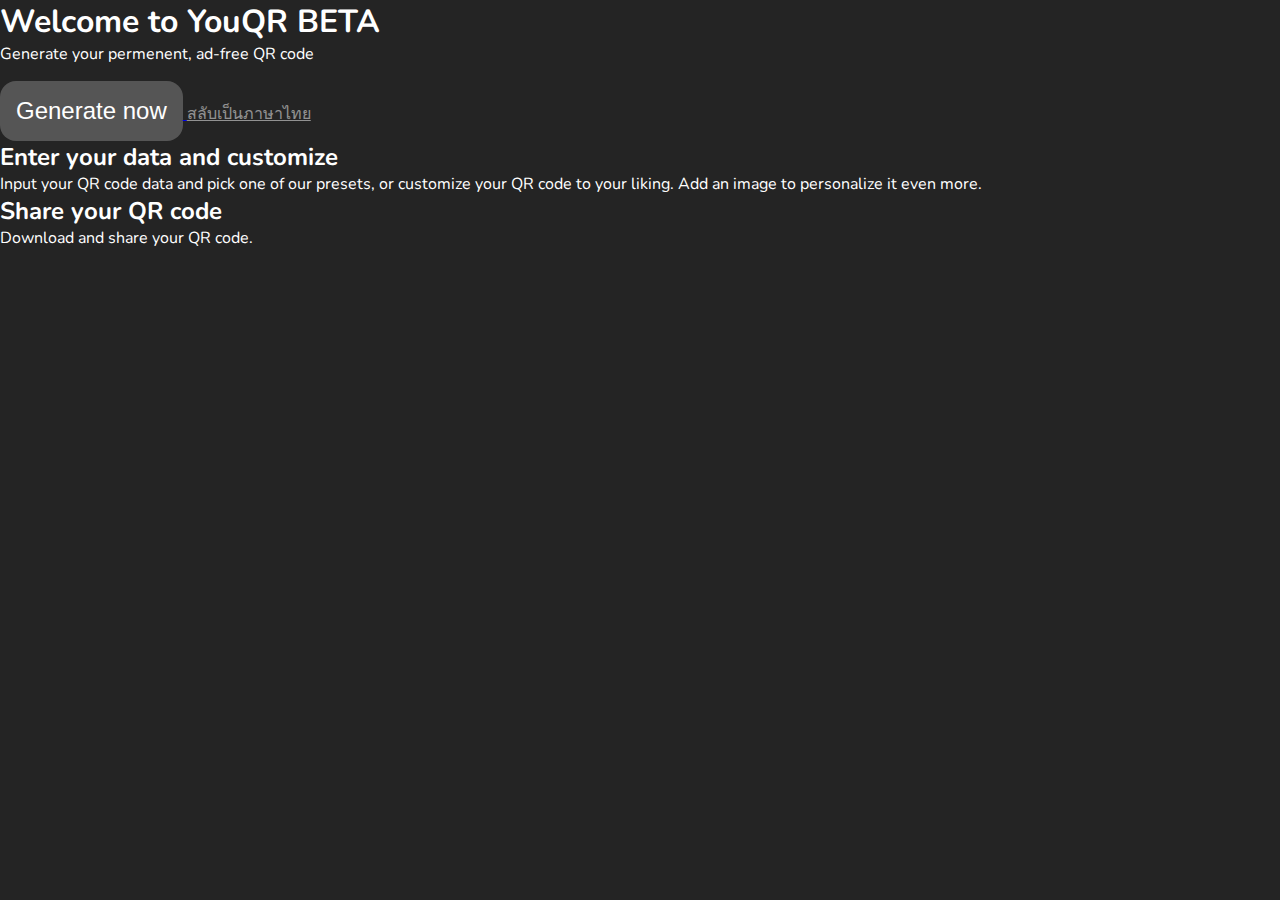
<file: index.html>
<!DOCTYPE html>
<html lang="en">
<head>
    <meta charset="UTF-8">
    <meta name="description" content="Use YouQR to generate your branded QR code for free. Pick one of our presets or customize your QR code to your liking. Add images and customize your QR codes for free!" />
    <meta name="keywords" content="qr, qr code, qrcode, style, styling, brand, branding, color, image, create, creating, generate, generator, generating, YouQR, you, free, customizable" />
    <meta name="viewport" content="width=device-width, initial-scale=1.0">
    <link rel="stylesheet" href="./funkiness.css">
    <title>YouQR | Free Highly Customizable QR Code Generator</title>
</head>
<body>
    <div class="top">
        <h1>Welcome to YouQR BETA</h1>
        <p>Generate your permenent, ad-free QR code</p>
        <a href="./generate">
            <button>
                Generate now
            </button>
        </a>
        <a href="./th/" style="color: #FFFFFF; opacity: 0.5; margin-top: 16px;">สลับเป็นภาษาไทย</a>
    </div>
    <div class="pitch">
        <div class="section">
            <div class="pitch-icon" style="background-image: url(./img/ss1.png);">
                
            </div>
            <div class="pitch-description">
                <h2>Enter your data and customize</h2>
                <p>Input your QR code data and pick one of our presets, or customize your QR code to your liking. Add an image to personalize it even more.</p>
            </div>
        </div>
        <div class="section">
            <div class="pitch-description">
                <h2>Share your QR code</h2>
                <p>Download and share your QR code.</p>
            </div>
            <div class="pitch-icon" style="background-image: url(./img/share.png);">
                
            </div>
        </div>
    </div>
    
</body>
</html>
</file>
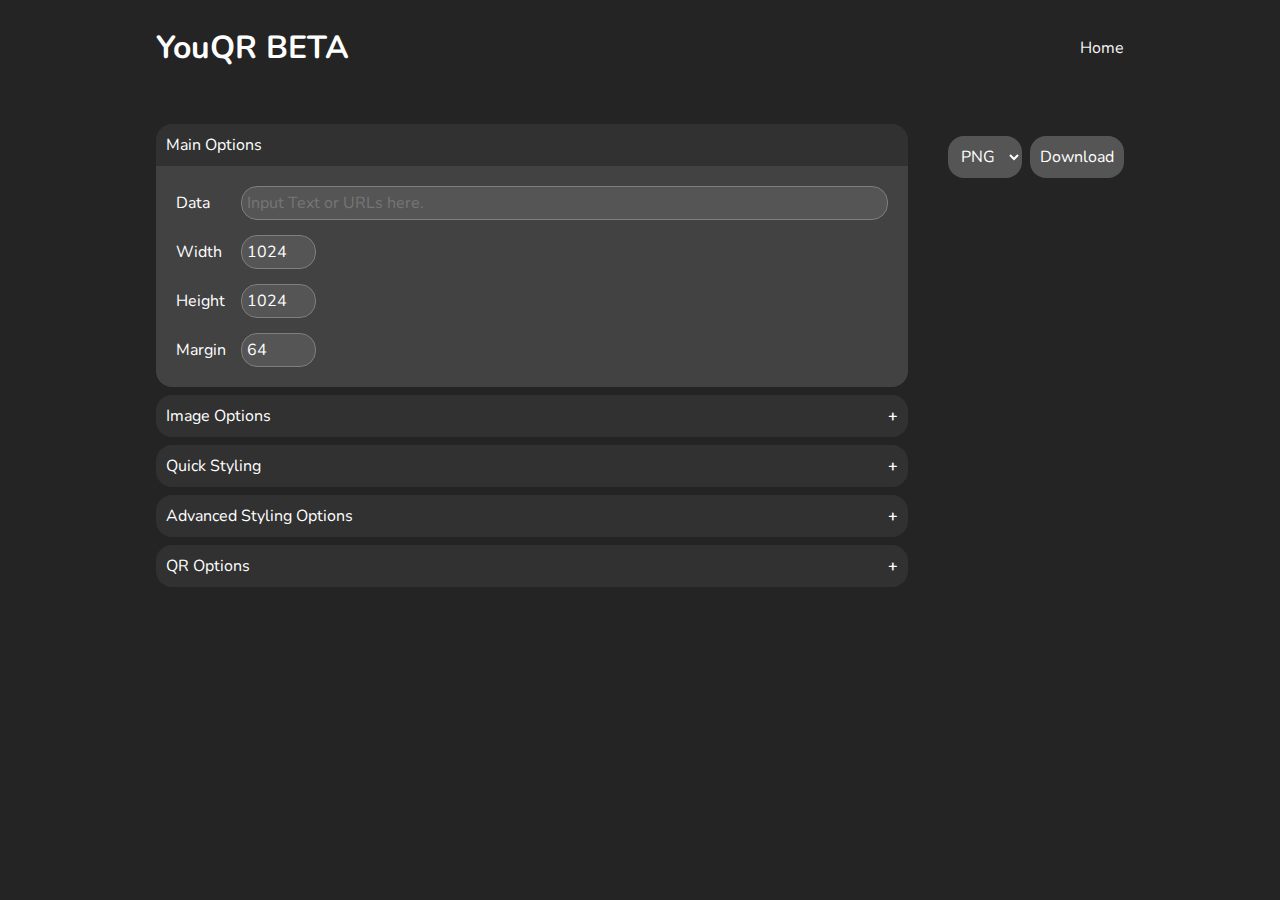
<file: generate/index.html>
<!DOCTYPE html>
<html lang="en">

<head>
    <meta charset="UTF-8">
    <meta name="viewport" content="width=device-width, initial-scale=1">
    <meta name="description" content="Generate branded QR code online, you can add image and color to your QR code. Use the QR code styling library in your site to generate QR codes dynamically." />
    <meta name="keywords" content="qr, qr code, qrcode, style, styling, brand, branding, color, image, create, creating, generate, generator, generating" />
    <link rel="preconnect" href="https://www.google-analytics.com/">
    <link rel="shortcut icon" type="image/x-icon" href="b9eac011a0558695563d6081a8395ccb.png" />
    <link rel="stylesheet" href="https://cdnjs.cloudflare.com/ajax/libs/font-awesome/6.6.0/css/all.min.css" integrity="sha512-Kc323vGBEqzTmouAECnVceyQqyqdsSiqLQISBL29aUW4U/M7pSPA/gEUZQqv1cwx4OnYxTxve5UMg5GT6L4JJg==" crossorigin="anonymous" referrerpolicy="no-referrer" />
    <title>YouQR</title>
    <script async src="https://www.googletagmanager.com/gtag/js?id=UA-149838823-1"></script>
    <script>
        window.dataLayer = window.dataLayer || [];
        function gtag(){dataLayer.push(arguments);}
        gtag('js', new Date());

        gtag('config', 'UA-149838823-1');
    </script>
<link href="funky.css" rel="stylesheet"></head>
<body>
    <header class="container qr-header">
        <div class="row row--qr-header">
            <div class="col qr-logo">
                <h1>YouQR BETA</h1>
            </div>
            <a rel="noopener" class="col white" href="../">Home</a>
        </div>
    </header>
    <main>
        <section class="container qr-description" id="qr-description">
            <div class="col">
                <h1 class="qr-description__lib-name">Welcome to YouQR</h1>
                <p>Generate your QR code below.</p>
            </div>
        </section>
        <section class="container">
            <div class="row row--body">
                <form class="col qr-form" id="form">
                    <button type="button" class="accordion accordion--open"><i class="fa-solid fa-message"></i> Main Options</button>
                    <div class="panel panel--open">
                        <label for="form-data">Data</label>
                        <input node="data" node-change-event="oninput" id="form-data" type="text" value="" placeholder="Input Text or URLs here."/>
                        <label for="form-width">Width</label>
                        <div>
                            <input node="width" id="form-width" type="number" min="100" max="10000" value="1024"/>
                        </div>
                        <label for="form-height">Height</label>
                        <div>
                            <input node="height" id="form-height" type="number" min="100" max="10000" value="1024"/>
                        </div>
                        <label for="form-height">Margin</label>
                        <div>
                            <input node="margin" id="form-margin" type="number" min="0" max="10000" value="64"/>
                        </div>
                    </div>

                    <button type="button" class="accordion"><i class="fa-solid fa-image"></i> Image Options</button>
                    <div class="panel">
                        <label for="form-image-file">Image File</label>
                        <div class="buttons-container">
                            <label for="form-image-file" class="image-upload-btn">
                                Upload Image
                            </label>
                            <input node="image" node-data-field="files" id="form-image-file" type="file" />
                            <button type="button" id="button-cancel">Remove file</button>
                        </div>
                        <label for="form-hide-background-dots">Hide Background Dots</label>
                        <div>
                            <input node="imageOptions.hideBackgroundDots" node-data-field="checked" id="form-hide-background-dots" type="checkbox" checked/>
                        </div>
                        <label for="form-image-size">Image Size</label>
                        <div>
                            <input node="imageOptions.imageSize" id="form-image-size" type="number" min="0" max="1" step="0.1" value="0.4"/>
                        </div>
                        <label for="form-image-margin">Margin</label>
                        <div>
                            <input node="imageOptions.margin" id="form-image-margin" type="number" min="0" max="10000" value="0"/>
                        </div>
                    </div>

                    <button type="button" class="accordion"><i class="fa-solid fa-paintbrush"></i> Quick Styling</button>
                    <div class="panel">
                        <label for="style-select">QR Code Style</label>
                        <div  class="preset-select">
                            <select class="style-select" id="style-select">
                                <option value="default">
                                    Default
                                </option>
                                <option value="rounded">
                                    Rounded
                                </option>
                                <option value="extraRounded">
                                    Extra Rounded
                                </option>
                                <option value="circles">
                                    Circles
                                </option>
                                <option value="classy">
                                    Classy
                                </option>
                                <option value="classyRounded">
                                    Classy Rounded
                                </option>
                            </select>
                        </div>
                        <label for="qr-color">QR Code Color</label>
                        <div>
                            <input id="qr-color" type="color" value="#000000"/>
                        </div>
                        <label for="quick-background-color">Background Color</label>
                        <div>
                            <input id="quick-background-color" type="color" value="#ffffff"/>
                        </div>
                        <label for="presets-select">Presets</label>
                        <div  class="preset-select">
                            <select class="presets-select" id="presets-select">
                                <optgroup label="Presets">
                                    <option value="default">
                                        Default
                                    </option>
                                    <option value="default-invert">
                                        Inverted
                                    </option>
                                    <option value="firery">
                                        Firery
                                    </option>
                                    <option value="purple">
                                        Purple
                                    </option>
                                    <option value="sunset">
                                        Sunset
                                    </option>
                                    <option value="lemon">
                                        Lemon
                                    </option>
                                    <option value="peach">
                                        Peach
                                    </option>
                                </optgroup>
                                <optgroup label="Comminity Presets">
                                    <option>
                                        Coming Soon!
                                    </option>
                                </optgroup>
                            </select>
                        </div>
                    </div>

                    <button type="button" class="accordion"><i class="fa-solid fa-gears"></i> Advanced Styling Options</button>
                    <div class="panel">
                        <label for="form-dots-type">Dots Style</label>
                        <div>
                            <select node="dotsOptions.type" id="form-dots-type">
                                <option value="square" selected>Square</option>
                                <option value="dots">Dots</option>
                                <option value="rounded">Rounded</option>
                                <option value="extra-rounded">Extra rounded</option>
                                <option value="classy">Classy</option>
                                <option value="classy-rounded">Classy rounded</option>
                            </select>
                        </div>
                        <label>Color Type</label>
                        <div class="space-between-container">
                            <div style="flex-grow: 1">
                                <input node-data-field="checked" node="dotsOptionsHelper.colorType.single" id="form-dots-color-type-single" type="radio" name="dots-color-type" checked/>
                                <label for="form-dots-color-type-single">Single color</label>
                            </div>
                            <div style="flex-grow: 1">
                                <input node-data-field="checked" node="dotsOptionsHelper.colorType.gradient" id="form-dots-color-type-gradient" type="radio" name="dots-color-type"/>
                                <label for="form-dots-color-type-gradient">Color gradient</label>
                            </div>
                        </div>
                        <label class="dotsOptionsHelper.colorType.single" for="form-dots-color">Dots Color</label>
                        <div class="dotsOptionsHelper.colorType.single">
                            <input node="dotsOptions.color" id="form-dots-color" type="color" value="#000000"/>
                        </div>
                        <label class="dotsOptionsHelper.colorType.gradient" style="visibility: hidden; height: 0">Gradient Type</label>
                        <div class="dotsOptionsHelper.colorType.gradient space-between-container" style="visibility: hidden; height: 0">
                            <div style="flex-grow: 1">
                                <input node-data-field="checked" node="dotsOptionsHelper.gradient.linear" id="form-dots-gradient-type-linear" type="radio" name="dots-gradient-type" checked/>
                                <label for="form-dots-gradient-type-linear">Linear</label>
                            </div>
                            <div style="flex-grow: 1">
                                <input node-data-field="checked" node="dotsOptionsHelper.gradient.radial" id="form-dots-gradient-type-radial" type="radio" name="dots-gradient-type"/>
                                <label for="form-dots-gradient-type-radial">Radial</label>
                            </div>
                        </div>
                        <label class="dotsOptionsHelper.colorType.gradient" style="visibility: hidden; height: 0">Dots Gradient</label>
                        <div class="dotsOptionsHelper.colorType.gradient" style="visibility: hidden; height: 0">
                            <input node="dotsOptionsHelper.gradient.color1" type="color" value="#6a1a4c"/>
                            <input node="dotsOptionsHelper.gradient.color2" type="color" value="#6a1a4c"/>
                        </div>
                        <label class="dotsOptionsHelper.colorType.gradient" for="form-dots-gradient-rotation" style="visibility: hidden; height: 0">Rotation</label>
                        <div class="dotsOptionsHelper.colorType.gradient" style="visibility: hidden; height: 0">
                            <input node="dotsOptionsHelper.gradient.rotation" id="form-dots-gradient-rotation" type="number" min="0" max="360" value="0"/>
                        </div>
                        <label for="form-corners-square-type">Corners Square Style</label>
                        <div>
                            <select node="cornersSquareOptions.type" id="form-corners-square-type">
                                <option value="">None</option>
                                <option value="square" selected>Square</option>
                                <option value="dot">Dot</option>
                                <option value="extra-rounded">Extra rounded</option>
                            </select>
                        </div>
                        <label>Color Type</label>
                        <div class="space-between-container">
                            <div style="flex-grow: 1">
                                <input node-data-field="checked" node="cornersSquareOptionsHelper.colorType.single" id="form-corners-square-color-type-single" type="radio" name="corners-square-color-type" checked/>
                                <label for="form-corners-square-color-type-single">Single color</label>
                            </div>
                            <div style="flex-grow: 1">
                                <input node-data-field="checked" node="cornersSquareOptionsHelper.colorType.gradient" id="form-corners-square-color-type-gradient" type="radio" name="corners-square-color-type"/>
                                <label for="form-corners-square-color-type-gradient">Color gradient</label>
                            </div>
                        </div>
                        <label class="cornersSquareOptionsHelper.colorType.single" for="form-corners-square-color">Corners Square Color</label>
                        <div class="cornersSquareOptionsHelper.colorType.single buttons-container">
                            <input node="cornersSquareOptions.color" id="form-corners-square-color" type="color" value="#000000"/>
                            <button type="button" id="button-clear-corners-square-color">Clear</button>
                        </div>
                        <label class="cornersSquareOptionsHelper.colorType.gradient" style="visibility: hidden; height: 0">Gradient Type</label>
                        <div class="cornersSquareOptionsHelper.colorType.gradient space-between-container" style="visibility: hidden; height: 0">
                            <div style="flex-grow: 1">
                                <input node-data-field="checked" node="cornersSquareOptionsHelper.gradient.linear" id="form-corners-square-gradient-type-linear" type="radio" name="corners-square-gradient-type" checked/>
                                <label for="form-corners-square-gradient-type-linear">Linear</label>
                            </div>
                            <div style="flex-grow: 1">
                                <input node-data-field="checked" node="cornersSquareOptionsHelper.gradient.radial" id="form-corners-square-gradient-type-radial" type="radio" name="corners-square-gradient-type"/>
                                <label for="form-corners-square-gradient-type-radial">Radial</label>
                            </div>
                        </div>
                        <label class="cornersSquareOptionsHelper.colorType.gradient" style="visibility: hidden; height: 0">Dots Gradient</label>
                        <div class="cornersSquareOptionsHelper.colorType.gradient" style="visibility: hidden; height: 0">
                            <input node="cornersSquareOptionsHelper.gradient.color1" type="color" value="#000000"/>
                            <input node="cornersSquareOptionsHelper.gradient.color2" type="color" value="#000000"/>
                        </div>
                        <label class="cornersSquareOptionsHelper.colorType.gradient" for="form-corners-square-gradient-rotation" style="visibility: hidden; height: 0">Rotation</label>
                        <div class="cornersSquareOptionsHelper.colorType.gradient" style="visibility: hidden; height: 0">
                            <input node="cornersSquareOptionsHelper.gradient.rotation" id="form-corners-square-gradient-rotation" type="number" min="0" max="360" value="0"/>
                        </div>
                        <label for="form-corners-dot-type">Corners Dot Style</label>
                        <div>
                            <select node="cornersDotOptions.type" id="form-corners-dot-type">
                                <option value="">None</option>
                                <option value="square" selected>Square</option>
                                <option value="dot">Dot</option>
                            </select>
                        </div>
                        <label>Color Type</label>
                        <div class="space-between-container">
                            <div style="flex-grow: 1">
                                <input node-data-field="checked" node="cornersDotOptionsHelper.colorType.single" id="form-corners-dot-color-type-single" type="radio" name="corners-dot-color-type" checked/>
                                <label for="form-corners-dot-color-type-single">Single color</label>
                            </div>
                            <div style="flex-grow: 1">
                                <input node-data-field="checked" node="cornersDotOptionsHelper.colorType.gradient" id="form-corners-dot-color-type-gradient" type="radio" name="corners-dot-color-type"/>
                                <label for="form-corners-dot-color-type-gradient">Color gradient</label>
                            </div>
                        </div>
                        <label class="cornersDotOptionsHelper.colorType.single" for="form-corners-dot-color">Corners Dot Color</label>
                        <div class="cornersDotOptionsHelper.colorType.single buttons-container">
                            <input node="cornersDotOptions.color" id="form-corners-dot-color" type="color" value="#000000"/>
                            <button type="button" id="button-clear-corners-dot-color">Clear</button>
                        </div>
                        <label class="cornersDotOptionsHelper.colorType.gradient" style="visibility: hidden; height: 0">Gradient Type</label>
                        <div class="cornersDotOptionsHelper.colorType.gradient space-between-container" style="visibility: hidden; height: 0">
                            <div style="flex-grow: 1">
                                <input node-data-field="checked" node="cornersDotOptionsHelper.gradient.linear" id="form-corners-dot-gradient-type-linear" type="radio" name="corners-dot-gradient-type" checked/>
                                <label for="form-corners-dot-gradient-type-linear">Linear</label>
                            </div>
                            <div style="flex-grow: 1">
                                <input node-data-field="checked" node="cornersDotOptionsHelper.gradient.radial" id="form-corners-dot-gradient-type-radial" type="radio" name="corners-dot-gradient-type"/>
                                <label for="form-corners-dot-gradient-type-radial">Radial</label>
                            </div>
                        </div>
                        <label class="cornersDotOptionsHelper.colorType.gradient" style="visibility: hidden; height: 0">Dots Gradient</label>
                        <div class="cornersDotOptionsHelper.colorType.gradient" style="visibility: hidden; height: 0">
                            <input node="cornersDotOptionsHelper.gradient.color1" type="color" value="#000000"/>
                            <input node="cornersDotOptionsHelper.gradient.color2" type="color" value="#000000"/>
                        </div>
                        <label class="cornersDotOptionsHelper.colorType.gradient" for="form-corners-dot-gradient-rotation" style="visibility: hidden; height: 0">Rotation</label>
                        <div class="cornersDotOptionsHelper.colorType.gradient" style="visibility: hidden; height: 0">
                            <input node="cornersDotOptionsHelper.gradient.rotation" id="form-corners-dot-gradient-rotation" type="number" min="0" max="360" value="0"/>
                        </div>
                        <label class="backgroundOptionsHelper.colorType.single" for="form-background-color">Background Color</label>
                        <div class="backgroundOptionsHelper.colorType.single">
                            <input node="backgroundOptions.color" id="form-background-color" type="color" value="#ffffff"/>
                        </div>
                        <label>Color Type</label>
                        <div class="space-between-container">
                            <div style="flex-grow: 1">
                                <input node-data-field="checked" node="backgroundOptionsHelper.colorType.single" id="form-background-color-type-single" type="radio" name="background-color-type" checked/>
                                <label for="form-background-color-type-single">Single color</label>
                            </div>
                            <div style="flex-grow: 1">
                                <input node-data-field="checked" node="backgroundOptionsHelper.colorType.gradient" id="form-background-color-type-gradient" type="radio" name="background-color-type"/>
                                <label for="form-background-color-type-gradient">Color gradient</label>
                            </div>
                        </div>
                        
                        <label class="backgroundOptionsHelper.colorType.gradient" style="visibility: hidden; height: 0">Gradient Type</label>
                        <div class="backgroundOptionsHelper.colorType.gradient space-between-container" style="visibility: hidden; height: 0">
                            <div style="flex-grow: 1">
                                <input node-data-field="checked" node="backgroundOptionsHelper.gradient.linear" id="form-background-gradient-type-linear" type="radio" name="background-gradient-type" checked/>
                                <label for="form-background-gradient-type-linear">Linear</label>
                            </div>
                            <div style="flex-grow: 1">
                                <input node-data-field="checked" node="backgroundOptionsHelper.gradient.radial" id="form-background-gradient-type-radial" type="radio" name="background-gradient-type"/>
                                <label for="form-background-gradient-type-radial">Radial</label>
                            </div>
                        </div>
                        <label class="backgroundOptionsHelper.colorType.gradient" style="visibility: hidden; height: 0">Background Gradient</label>
                        <div class="backgroundOptionsHelper.colorType.gradient" style="visibility: hidden; height: 0">
                            <input id="bg-gradient1" node="backgroundOptionsHelper.gradient.color1" type="color" value="#ffffff"/>
                            <input id="bg-gradient2" node="backgroundOptionsHelper.gradient.color2" type="color" value="#ffffff"/>
                        </div>
                        <label class="backgroundOptionsHelper.colorType.gradient" for="form-background-gradient-rotation" style="visibility: hidden; height: 0">Rotation</label>
                        <div class="backgroundOptionsHelper.colorType.gradient" style="visibility: hidden; height: 0">
                            <input node="backgroundOptionsHelper.gradient.rotation" id="form-background-gradient-rotation" type="number" min="0" max="360" value="0"/>
                        </div>
                    </div>
            
                    <button type="button" class="accordion"><i class="fa-solid fa-qrcode"></i> QR Options</button>
                    <div class="panel">
                        <label for="form-qr-type-number">Type Number (max 40)</label>
                        <div>
                            <input node="qrOptions.typeNumber" id="form-qr-type-number" type="number" min="0" max="40" value="0"/>
                        </div>
                        <label for="form-qr-mode">Mode</label>
                        <div>
                            <select node="qrOptions.mode" id="form-qr-mode">
                                <option value="Numeric">Numeric</option>
                                <option value="Alphanumeric">Alphanumeric</option>
                                <option value="Byte" selected>Byte</option>
                                <option value="Kanji">Kanji</option>
                            </select>
                        </div>
                        <label for="form-qr-error-correction-level">Error Correction Level</label>
                        <div>
                            <select node="qrOptions.errorCorrectionLevel" id="form-qr-error-correction-level">
                                <option value="L">Low</option>
                                <option value="M">Medium</option>
                                <option value="Q" selected>Quick</option>
                                <option value="H">High</option>
                            </select>
                        </div>
                    </div>
                    
                    <div class="options-export-group">
                        <a class="button" id="export-options" style="display: none;">Export Options as JSON</a>
                    </div>
                </form>
                <div class="col qr-code-container">
                    <div class="qr-code" id="qr-code-generated"></div>
                    <div class="qr-download-group">
                        <label class="hide" for="qr-extension"></label>
                        <select id="qr-extension" style="margin-right: 8px;">
                            <option value="png" selected>PNG</option>
                            <option value="jpeg">JPEG</option>
                        </select>
                        <button id="qr-download" style="color: var(--w100);"><i class="fa-solid fa-download"></i> Download</button>
                    </div>
                </div>
            </div>
            <div class="row">
                <div class="col">
                    
                </div>
            </div>
        </section>
    </main>
    <footer class="container qr-footer">
        <div class="col">
            
        </div>
    </footer>
<script type="text/javascript" src="codeALT.js"></script></body>
<script>
    document.getElementById('button-cancel').click()
</script>

<script src="presets.js"></script>

<!-- Mirrored from qr-code-styling.com/ by HTTrack Website Copier/3.x [XR&CO'2014], Fri, 23 Aug 2024 12:51:41 GMT -->
</html>
</file>
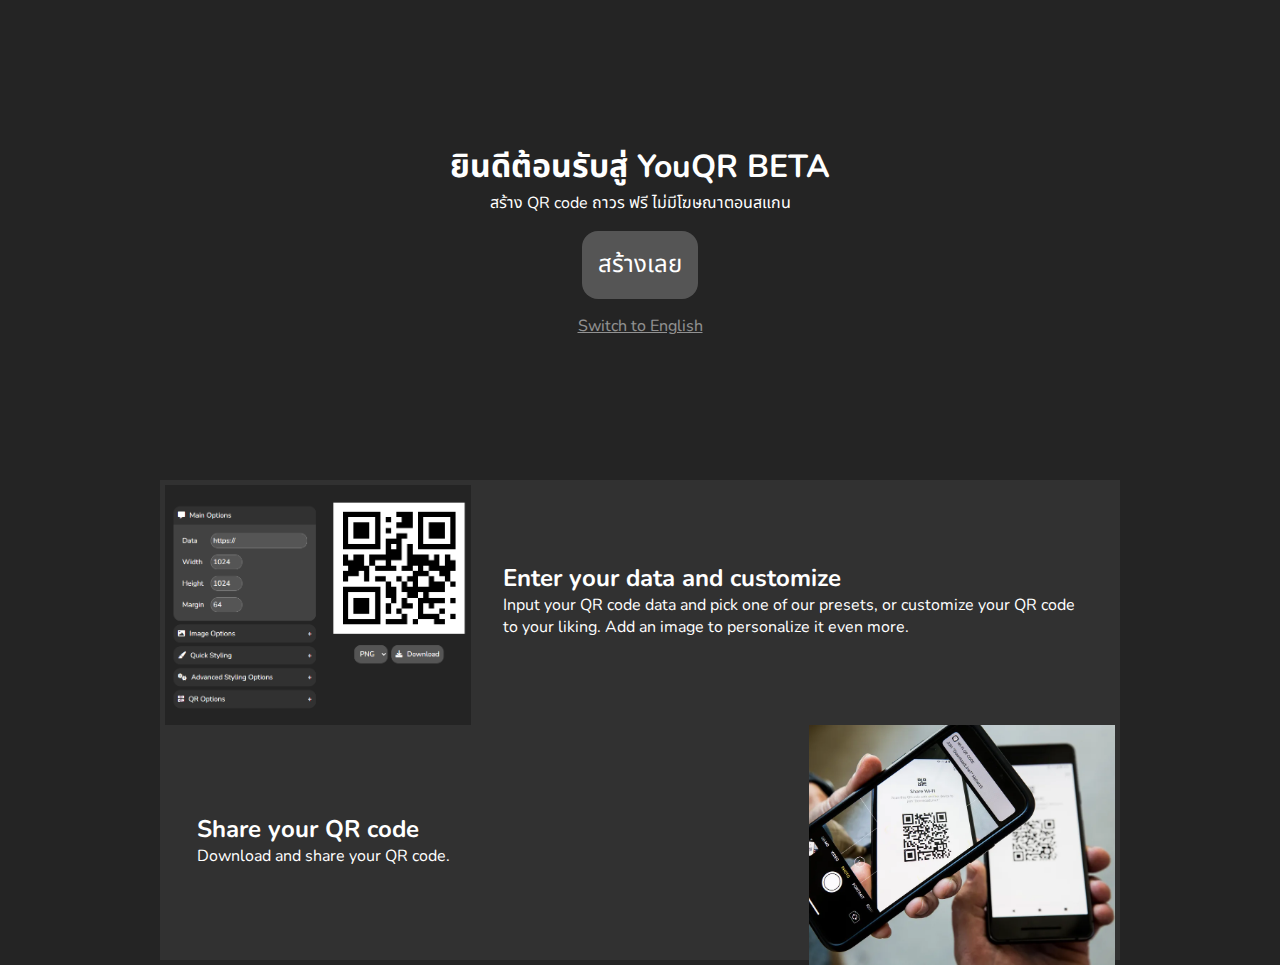
<file: th/index.html>
<!DOCTYPE html>
<html lang="en">
<head>
    <meta charset="UTF-8">
    <meta name="description" content="ใช้ YouQR สร้าง QR code ขอคุณง่ายๆ เพิ่มรูปภาพและตกแต่งส่วนต่างๆ ของ QR code หรือใช้แม่แบบเพื่อปรับแต่งอย่างรวดเร็ว ได้แบบฟรีๆ" />
    <meta name="keywords" content="สร้าง, รหัส, ฟรี, qr, qr code, qrcode, style, styling, brand, branding, color, image, create, creating, generate, generator, generating, YouQR, you, free, customizable" />
    <meta name="viewport" content="width=device-width, initial-scale=1.0">
    <link rel="stylesheet" href="./funkiness.css">
    <title>YouQR | สร้างและปรับแต่งรหัส QR ถาวร ฟรี</title>
</head>
<body>
    <div class="top">
        <h1>ยินดีต้อนรับสู่ YouQR BETA</h1>
        <p>สร้าง QR code ถาวร ฟรี ไม่มีโฆษณาตอนสแกน</p>
        <a href="./generate">
            <button>
                สร้างเลย
            </button>
        </a>
        <a href="../" style="color: #FFFFFF; opacity: 0.5; margin-top: 16px;">Switch to English</a>
    </div>
    <div class="pitch">
        <div class="section">
            <div class="pitch-icon" style="background-image: url(../img/ss1.png);">
                
            </div>
            <div class="pitch-description">
                <h2>Enter your data and customize</h2>
                <p>Input your QR code data and pick one of our presets, or customize your QR code to your liking. Add an image to personalize it even more.</p>
            </div>
        </div>
        <div class="section">
            <div class="pitch-description">
                <h2>Share your QR code</h2>
                <p>Download and share your QR code.</p>
            </div>
            <div class="pitch-icon" style="background-image: url(../img/share.png);">
                
            </div>
        </div>
    </div>
    
</body>
</html>
</file>
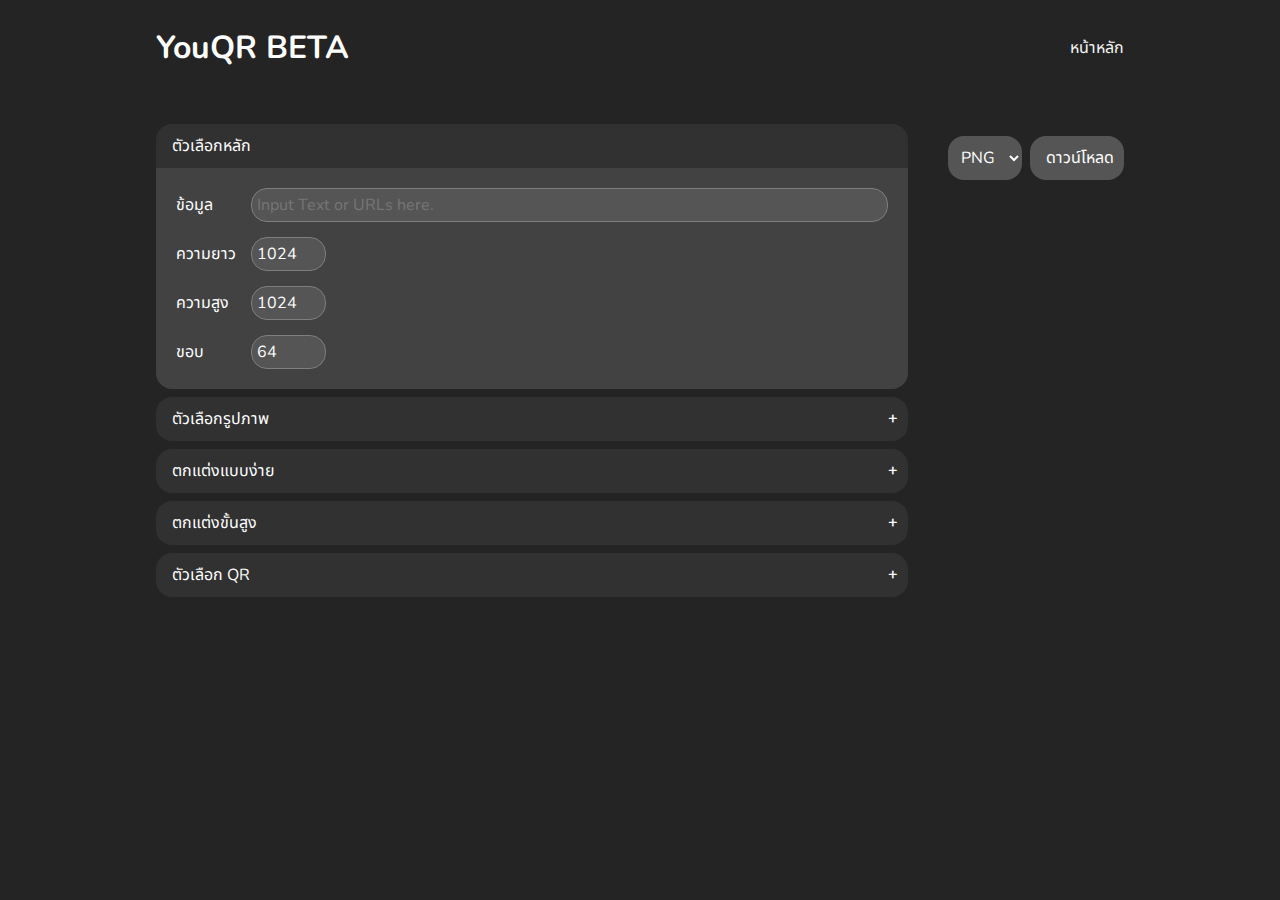
<file: th/generate/index.html>
<!DOCTYPE html>
<html lang="en">

<head>
    <meta charset="UTF-8">
    <meta name="viewport" content="width=device-width, initial-scale=1">
    <meta name="description" content="ใช้ YouQR สร้าง QR code ขอคุณง่ายๆ เพิ่มรูปภาพและตกแต่งส่วนต่างๆ ของ QR code หรือใช้แม่แบบเพื่อปรับแต่งอย่างรวดเร็ว ได้แบบฟรีๆ" />
    <meta name="keywords" content="qr, qr code, qrcode, style, styling, brand, branding, color, image, create, creating, generate, generator, generating, YouQR, you" />
    <link rel="stylesheet" href="https://cdnjs.cloudflare.com/ajax/libs/font-awesome/6.6.0/css/all.min.css" integrity="sha512-Kc323vGBEqzTmouAECnVceyQqyqdsSiqLQISBL29aUW4U/M7pSPA/gEUZQqv1cwx4OnYxTxve5UMg5GT6L4JJg==" crossorigin="anonymous" referrerpolicy="no-referrer" />
    <link rel="canonical" href="../">
    <title>YouQR | ตัวสร้างรหัส QR</title>
    <script async src="https://www.googletagmanager.com/gtag/js?id=UA-149838823-1"></script>
    <script>
        window.dataLayer = window.dataLayer || [];
        function gtag(){dataLayer.push(arguments);}
        gtag('js', new Date());

        gtag('config', 'UA-149838823-1');
    </script>
<link href="funky.css" rel="stylesheet"></head>
<body>
    <header class="container qr-header">
        <div class="row row--qr-header">
            <div class="col qr-logo">
                <h1>YouQR BETA</h1>
            </div>
            <a rel="noopener" class="col white" href="../">หน้าหลัก</a>
        </div>
    </header>
    <main>
        <section class="container qr-description" id="qr-description">
            <div class="col">
                <h1 class="qr-description__lib-name">Welcome to YouQR</h1>
                <p>Generate your QR code below.</p>
            </div>
        </section>
        <section class="container">
            <div class="row row--body">
                <form class="col qr-form" id="form">
                    <button type="button" class="accordion accordion--open"><i class="fa-solid fa-message"></i> ตัวเลือกหลัก</button>
                    <div class="panel panel--open">
                        <label for="form-data">ข้อมูล</label>
                        <input node="data" node-change-event="oninput" id="form-data" type="text" value="" placeholder="Input Text or URLs here."/>
                        <label for="form-width">ความยาว</label>
                        <div>
                            <input node="width" id="form-width" type="number" min="100" max="10000" value="1024"/>
                        </div>
                        <label for="form-height">ความสูง</label>
                        <div>
                            <input node="height" id="form-height" type="number" min="100" max="10000" value="1024"/>
                        </div>
                        <label for="form-height">ขอบ</label>
                        <div>
                            <input node="margin" id="form-margin" type="number" min="0" max="10000" value="64"/>
                        </div>
                    </div>

                    <button type="button" class="accordion"><i class="fa-solid fa-image"></i> ตัวเลือกรูปภาพ</button>
                    <div class="panel">
                        <label for="form-image-file">ไฟล์รูป</label>
                        <div class="buttons-container">
                            <label for="form-image-file" class="image-upload-btn">
                                อัพโหลดรูป
                            </label>
                            <input node="image" node-data-field="files" id="form-image-file" type="file" accept="image/*"/>
                            <button type="button" id="button-cancel">ลบไฟล์</button>
                        </div>
                        <label for="form-hide-background-dots">ซ่อนจุดหลังรูป</label>
                        <div>
                            <input node="imageOptions.hideBackgroundDots" node-data-field="checked" id="form-hide-background-dots" type="checkbox" checked/>
                        </div>
                        <label for="form-image-size">ขนาดรูป</label>
                        <div>
                            <input node="imageOptions.imageSize" id="form-image-size" type="number" min="0" max="1" step="0.1" value="0.4"/>
                        </div>
                        <label for="form-image-margin">ขอบรูป</label>
                        <div>
                            <input node="imageOptions.margin" id="form-image-margin" type="number" min="0" max="10000" value="0"/>
                        </div>
                    </div>

                    <button type="button" class="accordion"><i class="fa-solid fa-paintbrush"></i> ตกแต่งแบบง่าย</button>
                    <div class="panel">
                        <label for="style-select">รูปแบบ QR Code</label>
                        <div  class="preset-select">
                            <select class="style-select" id="style-select">
                                <option value="default">
                                    ธรรมดา
                                </option>
                                <option value="rounded">
                                    กลม
                                </option>
                                <option value="extraRounded">
                                    กลมมาก
                                </option>
                                <option value="circles">
                                    วงกลม
                                </option>
                                <option value="classy">
                                    2 เหลี่ยม
                                </option>
                                <option value="classyRounded">
                                    2 เหลี่ยมกลม
                                </option>
                            </select>
                        </div>
                        <label for="qr-color">สี QR Code</label>
                        <div>
                            <input id="qr-color" type="color" value="#000000"/>
                        </div>
                        <label for="quick-background-color">สีพื้นหลัง</label>
                        <div>
                            <input id="quick-background-color" type="color" value="#ffffff"/>
                        </div>
                        <label for="presets-select">แม่แบบ</label>
                        <div  class="preset-select">
                            <select class="presets-select" id="presets-select">
                                <optgroup label="แม่แบบ">
                                    <option value="default">
                                        ธรรมดา
                                    </option>
                                    <option value="default-invert">
                                        กลับสี
                                    </option>
                                    <option value="firery">
                                        ร้อนแรง
                                    </option>
                                    <option value="purple">
                                        ม่วง
                                    </option>
                                    <option value="sunset">
                                        อาทิตย์ตก
                                    </option>
                                    <option value="lemon">
                                        เลม่อน
                                    </option>
                                    <option value="peach">
                                        พีช
                                    </option>
                                </optgroup>
                                <optgroup label="แม่แบบคอมมูนิตี้">
                                    <option>
                                        เร็วๆนี้
                                    </option>
                                </optgroup>
                            </select>
                        </div>
                            <a class="button" id="export-options" style="text-wrap: nowrap; width: 110px;">บันทึกรูปแบบ</a>
                            <a class="button" id="import-options" style="text-wrap: nowrap; opacity: 0.5; width: 160px;">นำเข้ารูปแบบ (เร็วๆนี้)</a>
                        
                    </div>

                    <button type="button" class="accordion"><i class="fa-solid fa-gears"></i> ตกแต่งขั้นสูง</button>
                    <div class="panel">
                        <label for="form-dots-type">รูปแบบจุด</label>
                        <div>
                            <select node="dotsOptions.type" id="form-dots-type">
                                <option value="square" selected>เหลี่ยม</option>
                                <option value="dots">จุด</option>
                                <option value="rounded">กลม</option>
                                <option value="extra-rounded">กลมมาก</option>
                                <option value="classy">2 เหลี่ยม</option>
                                <option value="classy-rounded">2 เหลี่ยมกลม</option>
                            </select>
                        </div>
                        <label>รูปแบบสี</label>
                        <div class="space-between-container">
                            <div style="flex-grow: 1">
                                <input node-data-field="checked" node="dotsOptionsHelper.colorType.single" id="form-dots-color-type-single" type="radio" name="dots-color-type" checked/>
                                <label for="form-dots-color-type-single">สีเดียว</label>
                            </div>
                            <div style="flex-grow: 1">
                                <input node-data-field="checked" node="dotsOptionsHelper.colorType.gradient" id="form-dots-color-type-gradient" type="radio" name="dots-color-type"/>
                                <label for="form-dots-color-type-gradient">ไล่สี</label>
                            </div>
                        </div>
                        <label class="dotsOptionsHelper.colorType.single" for="form-dots-color">สีจุด</label>
                        <div class="dotsOptionsHelper.colorType.single">
                            <input node="dotsOptions.color" id="form-dots-color" type="color" value="#000000"/>
                        </div>
                        <label class="dotsOptionsHelper.colorType.gradient" style="visibility: hidden; height: 0">รูปแบบการไล่สี</label>
                        <div class="dotsOptionsHelper.colorType.gradient space-between-container" style="visibility: hidden; height: 0">
                            <div style="flex-grow: 1">
                                <input node-data-field="checked" node="dotsOptionsHelper.gradient.linear" id="form-dots-gradient-type-linear" type="radio" name="dots-gradient-type" checked/>
                                <label for="form-dots-gradient-type-linear">ตรง</label>
                            </div>
                            <div style="flex-grow: 1">
                                <input node-data-field="checked" node="dotsOptionsHelper.gradient.radial" id="form-dots-gradient-type-radial" type="radio" name="dots-gradient-type"/>
                                <label for="form-dots-gradient-type-radial">รัศมี</label>
                            </div>
                        </div>
                        <label class="dotsOptionsHelper.colorType.gradient" style="visibility: hidden; height: 0">การไล่สีจุด</label>
                        <div class="dotsOptionsHelper.colorType.gradient" style="visibility: hidden; height: 0">
                            <input node="dotsOptionsHelper.gradient.color1" type="color" value="#6a1a4c"/>
                            <input node="dotsOptionsHelper.gradient.color2" type="color" value="#6a1a4c"/>
                        </div>
                        <label class="dotsOptionsHelper.colorType.gradient" for="form-dots-gradient-rotation" style="visibility: hidden; height: 0">หมุน</label>
                        <div class="dotsOptionsHelper.colorType.gradient" style="visibility: hidden; height: 0">
                            <input node="dotsOptionsHelper.gradient.rotation" id="form-dots-gradient-rotation" type="number" min="0" max="360" value="0"/>
                        </div>
                        <label for="form-corners-square-type">รูปแบบสีเหลี่ยมมุม</label>
                        <div>
                            <select node="cornersSquareOptions.type" id="form-corners-square-type">
                                <option value="">ไม่มี</option>
                                <option value="square" selected>เหลี่ยม</option>
                                <option value="dot">จุด</option>
                                <option value="extra-rounded">กลมมาก</option>
                            </select>
                        </div>
                        <label>รูปแบบสี</label>
                        <div class="space-between-container">
                            <div style="flex-grow: 1">
                                <input node-data-field="checked" node="cornersSquareOptionsHelper.colorType.single" id="form-corners-square-color-type-single" type="radio" name="corners-square-color-type" checked/>
                                <label for="form-corners-square-color-type-single">สีเดียว</label>
                            </div>
                            <div style="flex-grow: 1">
                                <input node-data-field="checked" node="cornersSquareOptionsHelper.colorType.gradient" id="form-corners-square-color-type-gradient" type="radio" name="corners-square-color-type"/>
                                <label for="form-corners-square-color-type-gradient">ไล่สี</label>
                            </div>
                        </div>
                        <label class="cornersSquareOptionsHelper.colorType.single" for="form-corners-square-color">สีสี่เหลี่ยมมุม</label>
                        <div class="cornersSquareOptionsHelper.colorType.single buttons-container">
                            <input node="cornersSquareOptions.color" id="form-corners-square-color" type="color" value="#000000"/>
                            <button type="button" id="button-clear-corners-square-color">ลบ</button>
                        </div>
                        <label class="cornersSquareOptionsHelper.colorType.gradient" style="visibility: hidden; height: 0">รูปแบบการไล่สี</label>
                        <div class="cornersSquareOptionsHelper.colorType.gradient space-between-container" style="visibility: hidden; height: 0">
                            <div style="flex-grow: 1">
                                <input node-data-field="checked" node="cornersSquareOptionsHelper.gradient.linear" id="form-corners-square-gradient-type-linear" type="radio" name="corners-square-gradient-type" checked/>
                                <label for="form-corners-square-gradient-type-linear">ตรง</label>
                            </div>
                            <div style="flex-grow: 1">
                                <input node-data-field="checked" node="cornersSquareOptionsHelper.gradient.radial" id="form-corners-square-gradient-type-radial" type="radio" name="corners-square-gradient-type"/>
                                <label for="form-corners-square-gradient-type-radial">รัศมี</label>
                            </div>
                        </div>
                        <label class="cornersSquareOptionsHelper.colorType.gradient" style="visibility: hidden; height: 0">การไล่สีจุด</label>
                        <div class="cornersSquareOptionsHelper.colorType.gradient" style="visibility: hidden; height: 0">
                            <input node="cornersSquareOptionsHelper.gradient.color1" type="color" value="#000000"/>
                            <input node="cornersSquareOptionsHelper.gradient.color2" type="color" value="#000000"/>
                        </div>
                        <label class="cornersSquareOptionsHelper.colorType.gradient" for="form-corners-square-gradient-rotation" style="visibility: hidden; height: 0">หมุน</label>
                        <div class="cornersSquareOptionsHelper.colorType.gradient" style="visibility: hidden; height: 0">
                            <input node="cornersSquareOptionsHelper.gradient.rotation" id="form-corners-square-gradient-rotation" type="number" min="0" max="360" value="0"/>
                        </div>
                        <label for="form-corners-dot-type">รูปแบบจุดมุม</label>
                        <div>
                            <select node="cornersDotOptions.type" id="form-corners-dot-type">
                                <option value="">ไม่มี</option>
                                <option value="square" selected>เหลี่ยม</option>
                                <option value="dot">จุด</option>
                            </select>
                        </div>
                        <label>รูปแบบสี</label>
                        <div class="space-between-container">
                            <div style="flex-grow: 1">
                                <input node-data-field="checked" node="cornersDotOptionsHelper.colorType.single" id="form-corners-dot-color-type-single" type="radio" name="corners-dot-color-type" checked/>
                                <label for="form-corners-dot-color-type-single">สีเดียว</label>
                            </div>
                            <div style="flex-grow: 1">
                                <input node-data-field="checked" node="cornersDotOptionsHelper.colorType.gradient" id="form-corners-dot-color-type-gradient" type="radio" name="corners-dot-color-type"/>
                                <label for="form-corners-dot-color-type-gradient">ไล่สี</label>
                            </div>
                        </div>
                        <label class="cornersDotOptionsHelper.colorType.single" for="form-corners-dot-color">สีจุดมุม</label>
                        <div class="cornersDotOptionsHelper.colorType.single buttons-container">
                            <input node="cornersDotOptions.color" id="form-corners-dot-color" type="color" value="#000000"/>
                            <button type="button" id="button-clear-corners-dot-color">ลบ</button>
                        </div>
                        <label class="cornersDotOptionsHelper.colorType.gradient" style="visibility: hidden; height: 0">รูปแบบการไล่สี</label>
                        <div class="cornersDotOptionsHelper.colorType.gradient space-between-container" style="visibility: hidden; height: 0">
                            <div style="flex-grow: 1">
                                <input node-data-field="checked" node="cornersDotOptionsHelper.gradient.linear" id="form-corners-dot-gradient-type-linear" type="radio" name="corners-dot-gradient-type" checked/>
                                <label for="form-corners-dot-gradient-type-linear">ตรง</label>
                            </div>
                            <div style="flex-grow: 1">
                                <input node-data-field="checked" node="cornersDotOptionsHelper.gradient.radial" id="form-corners-dot-gradient-type-radial" type="radio" name="corners-dot-gradient-type"/>
                                <label for="form-corners-dot-gradient-type-radial">รัศมี</label>
                            </div>
                        </div>
                        <label class="cornersDotOptionsHelper.colorType.gradient" style="visibility: hidden; height: 0">การไล่สีจุด</label>
                        <div class="cornersDotOptionsHelper.colorType.gradient" style="visibility: hidden; height: 0">
                            <input node="cornersDotOptionsHelper.gradient.color1" type="color" value="#000000"/>
                            <input node="cornersDotOptionsHelper.gradient.color2" type="color" value="#000000"/>
                        </div>
                        <label class="cornersDotOptionsHelper.colorType.gradient" for="form-corners-dot-gradient-rotation" style="visibility: hidden; height: 0">หมุน</label>
                        <div class="cornersDotOptionsHelper.colorType.gradient" style="visibility: hidden; height: 0">
                            <input node="cornersDotOptionsHelper.gradient.rotation" id="form-corners-dot-gradient-rotation" type="number" min="0" max="360" value="0"/>
                        </div>
                        <label class="backgroundOptionsHelper.colorType.single" for="form-background-color">สีพื้นหลัง</label>
                        <div class="backgroundOptionsHelper.colorType.single">
                            <input node="backgroundOptions.color" id="form-background-color" type="color" value="#ffffff"/>
                        </div>
                        <label>รูปแบบสี</label>
                        <div class="space-between-container">
                            <div style="flex-grow: 1">
                                <input node-data-field="checked" node="backgroundOptionsHelper.colorType.single" id="form-background-color-type-single" type="radio" name="background-color-type" checked/>
                                <label for="form-background-color-type-single">สีเดียว</label>
                            </div>
                            <div style="flex-grow: 1">
                                <input node-data-field="checked" node="backgroundOptionsHelper.colorType.gradient" id="form-background-color-type-gradient" type="radio" name="background-color-type"/>
                                <label for="form-background-color-type-gradient">ไล่สี</label>
                            </div>
                        </div>
                        
                        <label class="backgroundOptionsHelper.colorType.gradient" style="visibility: hidden; height: 0">รูปแบบการไล่สี</label>
                        <div class="backgroundOptionsHelper.colorType.gradient space-between-container" style="visibility: hidden; height: 0">
                            <div style="flex-grow: 1">
                                <input node-data-field="checked" node="backgroundOptionsHelper.gradient.linear" id="form-background-gradient-type-linear" type="radio" name="background-gradient-type" checked/>
                                <label for="form-background-gradient-type-linear">ตรง</label>
                            </div>
                            <div style="flex-grow: 1">
                                <input node-data-field="checked" node="backgroundOptionsHelper.gradient.radial" id="form-background-gradient-type-radial" type="radio" name="background-gradient-type"/>
                                <label for="form-background-gradient-type-radial">รัศมี</label>
                            </div>
                        </div>
                        <label class="backgroundOptionsHelper.colorType.gradient" style="visibility: hidden; height: 0">การไล่สีพื้นหลัง</label>
                        <div class="backgroundOptionsHelper.colorType.gradient" style="visibility: hidden; height: 0">
                            <input id="bg-gradient1" node="backgroundOptionsHelper.gradient.color1" type="color" value="#ffffff"/>
                            <input id="bg-gradient2" node="backgroundOptionsHelper.gradient.color2" type="color" value="#ffffff"/>
                        </div>
                        <label class="backgroundOptionsHelper.colorType.gradient" for="form-background-gradient-rotation" style="visibility: hidden; height: 0">หมุน</label>
                        <div class="backgroundOptionsHelper.colorType.gradient" style="visibility: hidden; height: 0">
                            <input node="backgroundOptionsHelper.gradient.rotation" id="form-background-gradient-rotation" type="number" min="0" max="360" value="0"/>
                        </div>
                    </div>
            
                    <button type="button" class="accordion"><i class="fa-solid fa-qrcode"></i> ตัวเลือก QR</button>
                    <div class="panel">
                        <label for="form-qr-type-number">หมายเลขชนิด (สูงสุด 40)</label>
                        <div>
                            <input node="qrOptions.typeNumber" id="form-qr-type-number" type="number" min="0" max="40" value="0"/>
                        </div>
                        <label for="form-qr-mode">โหมด</label>
                        <div>
                            <select node="qrOptions.mode" id="form-qr-mode">
                                <option value="Numeric">เลข</option>
                                <option value="Alphanumeric">ตัวอักษรและเลข</option>
                                <option value="Byte" selected>ไบท์</option>
                                <option value="Kanji">ตัวคันจิ</option>
                            </select>
                        </div>
                        <label for="form-qr-error-correction-level">ระดับการแก้ไขข้อผิดพลาด</label>
                        <div>
                            <select node="qrOptions.errorCorrectionLevel" id="form-qr-error-correction-level">
                                <option value="L">ต่ำ</option>
                                <option value="M">ปานกลาง</option>
                                <option value="Q" selected>รวดเร็ว</option>
                                <option value="H">สูง</option>
                            </select>
                        </div>
                    </div>
                    
                </form>
                <div class="col qr-code-container">
                    <div class="qr-code" id="qr-code-generated"></div>
                    <div class="qr-download-group">
                        <label class="hide" for="qr-extension"></label>
                        <select id="qr-extension" style="margin-right: 8px;">
                            <option value="png" selected>PNG</option>
                            <option value="jpeg">JPEG</option>
                        </select>
                        <button id="qr-download" style="color: var(--w100);"><i class="fa-solid fa-download"></i> ดาวน์โหลด</button>
                    </div>
                </div>
            </div>
            <div class="row">
                <div class="col">
                    
                </div>
            </div>
        </section>
    </main>
    <footer class="container qr-footer">
        <div class="col">
            
        </div>
    </footer>
<script type="text/javascript" src="codeALT.js"></script></body>
<script>
    document.getElementById('button-cancel').click()
</script>

<script src="presets.js"></script>

<!-- Mirrored from qr-code-styling.com/ by HTTrack Website Copier/3.x [XR&CO'2014], Fri, 23 Aug 2024 12:51:41 GMT -->
</html>
</file>
<file: funkiness.css>
@import url('https://fonts.googleapis.com/css2?family=Nunito:ital,wght@0,200..1000;1,200..1000&display=swap');

* {
    margin: 0;
    padding: 0;
    box-sizing: border-box;
}

:root {
    --b100: #000000;
    --b200: #1a1a1a;
    --b300: #242424;
    --b400: #313131;
    --b500: #3b3b3b;
    --b600: #424242;
    --b700: #555555;
    --b800: #696969;
    --b900: #7e7e7e;
    --w100: #ffffff;
}

body {
    margin: 0;
    font-family: Nunito;
    -webkit-font-smoothing: antialiased;
    -moz-osx-font-smoothing: grayscale;
    font-size: 16px;
    display: flex;
    flex-direction: column;
    min-height: 100vh;
    background-color: var(--b300);
    color: var(--w100);
}

.main {
    flex-grow: 1;
    display: flex;
    flex-direction: column;
    justify-content: center;
    align-items: center;
}

button {
    margin-top: 16px;
    background-color: var(--b700);
    color: var(--w100);
    border: none;
    padding: 16px;
    border-radius: 16px;
    font-size: 24px;
}
</file>
<file: generate/funky.css>
@import url('https://fonts.googleapis.com/css2?family=Nunito:ital,wght@0,200..1000;1,200..1000&display=swap');

:root {
    --b100: #000000;
    --b200: #1a1a1a;
    --b300: #242424;
    --b400: #313131;
    --b500: #3b3b3b;
    --b600: #424242;
    --b700: #555555;
    --b800: #696969;
    --b900: #7e7e7e;
    --w100: #ffffff;
}

body {
    margin: 0;
    font-family: Nunito;
    -webkit-font-smoothing: antialiased;
    -moz-osx-font-smoothing: grayscale;
    font-size: 16px;
    display: flex;
    flex-direction: column;
    min-height: 100vh;
    background-color: var(--b300);
}

main {
    flex-grow: 1;
}

*,
*::before,
*::after {
    box-sizing: border-box;
}

.button, button, input, select {
    font: inherit;
}

.button, button, select, input[type="color"], input[type="checkbox"] {
    cursor: pointer;
}

.button, button {
    padding: 10px;
    transition: background-color 0.2s ease-out;
    background-color: var(--b700);
    color: var(--w100);
    border: none;
    color: inherit;
    text-decoration: inherit;
    border-radius: 16px;
}

select, input {
    border-radius: 16px;
}

input[type="file"]::file-selector-button {
    display: none;
}

.image-upload-btn {
    background-color: var(--b700);
    padding: 10px;
    transition: background-color 0.2s ease-out;
    color: inherit;
    text-decoration: inherit;
    border-radius: 16px;
    margin-right: 8px
}

.image-upload-btn:hover {
    background-color: var(--b900);
    cursor: pointer;
}

input[type="color"] {
    transition: background-color 0.2s ease-out;
    background-color: var(--b700);
    border: none;
    padding: 5px;
    height: 30px;
}

select {
    padding: 9px;
    transition: background-color 0.2s ease-out;
    background-color: var(--b700);
    color: var(--w100);
    border: none;
}

select > option {
    background-color: var(--b500);
    color: var(--w100);
    border-radius: 16px;
}

.button:hover, button:hover, select:hover, input[type="color"]:hover {
    background-color: var(--b900);
}

a.white, a.black {
    transition: color 0.4s;
}

a.white:link {
    color: #f5f5f5;
    text-decoration: none;
}

a.white:visited {
    color: #f5f5f5;
}

a.white:hover {
    color: #cdcdcd;
}

a.white:active {
    color: #9b9b9b;
}

a.black:link {
    color: #000000;
    text-decoration: none;
}

a.black:visited {
    color: #000000;
}

a.black:hover {
    color: #7a7a7a;
}

a.black:active {
    color: #afafaf;
}

input[type="text"], input[type="number"] {
    border-width: 1px;
    border-style: solid;
    border-color: var(--b900);
    background-color: var(--b700);
    color: var(--w100);
    padding: 5px;
}

input[type="number"]::-webkit-inner-spin-button {
    display: none;
}

input[type=number] { 
    -moz-appearance: textfield;
    appearance: textfield;
    margin: 0; 
}

.accordion {
    background-color: var(--b400);
    color: var(--w100);
    padding: 10px;
    width: 100%;
    text-align: left;
    border: none;
    outline: none;
    transition: background-color 0.4s;
    border-radius: 16px;
    margin: 8px 0 0 0;
}

.accordion.active {
    border-radius: 16px 16px 0 0 ;
}

.accordion:after {
    content: '\002B';
    font-weight: bold;
    float: right;
    margin-left: 5px;
}

.accordion.active:after {
    content: "\2212";
}

.accordion.accordion--open {
    cursor: auto;
    border-radius: 16px 16px 0 0 ;
}

.accordion.accordion--open:after {
    content: none;
}

.accordion:hover {
    background-color: var(--b700);
}

.panel {
    padding: 20px;
    background-color: var(--b600);
    color: var(--w100);
    display: none;
    overflow: hidden;
    grid-template-columns: auto 1fr;
    grid-gap: 15px;
    align-items: center;
    border-radius: 0 0 16px 16px;
}

.panel.panel--open {
    display: grid;
}

.container {
    display: flex;
    flex-direction: column;
    align-items: center;
}

.container > * {
    width: 100%;
    max-width: 1008px;
    background-color: var(--b300);
}

.row {
    display: flex;
    flex-direction: row;
    flex-wrap: wrap;
}

.row--qr-header {
    align-items: center;
}

.row--body {
    align-items: start;
}

.col {
    padding: 20px;
}

.buttons-container {
    display: flex;
    align-items: center;
    flex-wrap: wrap;
}

.buttons-container button {
    margin-left: 10px;
}

.buttons-container button:first-of-type {
    margin-left: auto;
}

.space-between-container {
    display: flex;
    align-items: center;
    flex-wrap: wrap;
    justify-content: space-between;
}

.buttons-container button {
    margin-left: 10px;
}

.buttons-container button:first-of-type {
    margin-left: auto;
}

#form-image-file {
    flex-grow: 1;
    white-space: nowrap;
    overflow: hidden;
    text-overflow: ellipsis;
    width: 150px;
}

.qr-logo {
    flex-grow: 1;
    padding-top: 5px;
    padding-bottom: 5px;
}

.qr-logo__img {
    height: 50px;
}

.qr-description {
    color: #fff;
    min-height: 30vh;
    justify-content: center;
    font-size: 21px;
    display: none;
}

.qr-description__lib-name {
    font-size: 48px;
    margin-bottom: -16px;
}

.qr-form {
    flex-grow: 1;
    display: flex;
    flex-direction: column;
}

.qr-header {
    background-color:  var(--b300);
    color: var(--w100);
}

.qr-footer {
    background-color:  var(--b300);
    color: #f5f5f5;
}

.qr-code canvas {
    max-width: 300px!important;
    width: 100%;
}

.qr-download-group {
    display: flex;
    justify-content: center;
    margin-top: 20px;
}

.qr-code-container {
    max-width: 100%;
    position: sticky;
    top: 5px;
}

.options-export-group {
    margin-top: 20px;
}

#form-data {
    width: 100%;
}

.hide {
    /*visibility: hidden;*/
    height: 0;
    width: 0;
}

.preset-select {
    display: flex;
    flex-wrap: wrap;
}

.preset-btn {
    background-color: var(--b700);
    border-radius: 16px;
    padding: 10px;
    margin: 4px;
    cursor: pointer;
}


/*# sourceMappingURL=index.ed65272dbefaaa125154.css.map*/
</file>
<file: th/funkiness.css>
@import url('https://fonts.googleapis.com/css2?family=Nunito:ital,wght@0,200..1000;1,200..1000&display=swap');
@import url('https://fonts.googleapis.com/css2?family=Noto+Sans+Thai:wght@100..900&display=swap');

* {
    margin: 0;
    padding: 0;
    box-sizing: border-box;
}

:root {
    --b100: #000000;
    --b200: #1a1a1a;
    --b300: #242424;
    --b400: #313131;
    --b500: #3b3b3b;
    --b600: #424242;
    --b700: #555555;
    --b800: #696969;
    --b900: #7e7e7e;
    --w100: #ffffff;
}

body {
    margin: auto;
    font-family: 'Nunito', 'Noto Sans Thai';
    -webkit-font-smoothing: antialiased;
    -moz-osx-font-smoothing: grayscale;
    font-size: 16px;
    display: flex;
    flex-direction: column;
    min-height: 100vh;
    background-color: var(--b300);
    color: var(--w100);
    max-width: 60rem;
}

.top {
    display: flex;
    flex-direction: column;
    justify-content: center;
    align-items: center;
    height: 30rem;
    width: 100%;
}

button {
    margin-top: 16px;
    background-color: var(--b700);
    color: var(--w100);
    border: none;
    padding: 16px;
    border-radius: 16px;
    font-size: 24px;
    font-family: 'Noto Sans Thai';
}

.pitch {
    background-color: var(--b400);
}

.section {
    height: 15rem;
    display: flex;
    flex-direction: row;
    border-style: solid;
    border-width: 5px;
    border-color: var(--b400);
}

.pitch-icon {
    width: 25rem;
    height: 15rem;
    background-position: center;
    background-size: cover;
    background-repeat: no-repeat;
}

.pitch-description {
    flex-grow: 1;
    width: 80%;
    display: flex;
    flex-direction: column;
    justify-content: center;
    margin: 0 32px 0 32px;
}
</file>
<file: th/generate/funky.css>
@import url('https://fonts.googleapis.com/css2?family=Nunito:ital,wght@0,200..1000;1,200..1000&display=swap');
@import url('https://fonts.googleapis.com/css2?family=Noto+Sans+Thai:wght@100..900&display=swap');

:root {
    --b100: #000000;
    --b200: #1a1a1a;
    --b300: #242424;
    --b400: #313131;
    --b500: #3b3b3b;
    --b600: #424242;
    --b700: #555555;
    --b800: #696969;
    --b900: #7e7e7e;
    --w100: #ffffff;
}

body {
    margin: 0;
    font-family: 'Nunito', 'Noto Sans Thai';
    -webkit-font-smoothing: antialiased;
    -moz-osx-font-smoothing: grayscale;
    font-size: 16px;
    display: flex;
    flex-direction: column;
    min-height: 100vh;
    background-color: var(--b300);
}

main {
    flex-grow: 1;
}

*,
*::before,
*::after {
    box-sizing: border-box;
}

.button, button, input, select {
    font: inherit;
}

.button, button, select, input[type="color"], input[type="checkbox"] {
    cursor: pointer;
}

.button, button {
    padding: 10px;
    transition: background-color 0.2s ease-out;
    background-color: var(--b700);
    color: var(--w100);
    border: none;
    color: inherit;
    text-decoration: inherit;
    border-radius: 16px;
}

select, input {
    border-radius: 16px;
}

input[type="file"]::file-selector-button {
    display: none;
}

.image-upload-btn {
    background-color: var(--b700);
    padding: 10px;
    transition: background-color 0.2s ease-out;
    color: inherit;
    text-decoration: inherit;
    border-radius: 16px;
    margin-right: 8px
}

.image-upload-btn:hover {
    background-color: var(--b900);
    cursor: pointer;
}

input[type="color"] {
    transition: background-color 0.2s ease-out;
    background-color: var(--b700);
    border: none;
    padding: 5px;
    height: 30px;
}

select {
    padding: 9px;
    transition: background-color 0.2s ease-out;
    background-color: var(--b700);
    color: var(--w100);
    border: none;
}

select > option {
    background-color: var(--b500);
    color: var(--w100);
    border-radius: 16px;
}

.button:hover, button:hover, select:hover, input[type="color"]:hover {
    background-color: var(--b900);
}

a.white, a.black {
    transition: color 0.4s;
}

a.white:link {
    color: #f5f5f5;
    text-decoration: none;
}

a.white:visited {
    color: #f5f5f5;
}

a.white:hover {
    color: #cdcdcd;
}

a.white:active {
    color: #9b9b9b;
}

a.black:link {
    color: #000000;
    text-decoration: none;
}

a.black:visited {
    color: #000000;
}

a.black:hover {
    color: #7a7a7a;
}

a.black:active {
    color: #afafaf;
}

input[type="text"], input[type="number"] {
    border-width: 1px;
    border-style: solid;
    border-color: var(--b900);
    background-color: var(--b700);
    color: var(--w100);
    padding: 5px;
}

input[type="number"]::-webkit-inner-spin-button {
    display: none;
}

input[type=number] { 
    -moz-appearance: textfield;
    appearance: textfield;
    margin: 0; 
}

.accordion {
    background-color: var(--b400);
    color: var(--w100);
    padding: 10px;
    width: 100%;
    text-align: left;
    border: none;
    outline: none;
    transition: background-color 0.4s;
    border-radius: 16px;
    margin: 8px 0 0 0;
}

.accordion.active {
    border-radius: 16px 16px 0 0 ;
}

.accordion:after {
    content: '\002B';
    font-weight: bold;
    float: right;
    margin-left: 5px;
}

.accordion.active:after {
    content: "\2212";
}

.accordion.accordion--open {
    cursor: auto;
    border-radius: 16px 16px 0 0 ;
}

.accordion.accordion--open:after {
    content: none;
}

.accordion:hover {
    background-color: var(--b700);
}

.panel {
    padding: 20px;
    background-color: var(--b600);
    color: var(--w100);
    display: none;
    overflow: hidden;
    grid-template-columns: auto 1fr;
    grid-gap: 15px;
    align-items: center;
    border-radius: 0 0 16px 16px;
}

.panel.panel--open {
    display: grid;
}

.container {
    display: flex;
    flex-direction: column;
    align-items: center;
}

.container > * {
    width: 100%;
    max-width: 1008px;
    background-color: var(--b300);
}

.row {
    display: flex;
    flex-direction: row;
    flex-wrap: wrap;
}

.row--qr-header {
    align-items: center;
}

.row--body {
    align-items: start;
}

.col {
    padding: 20px;
}

.buttons-container {
    display: flex;
    align-items: center;
    flex-wrap: wrap;
}

.buttons-container button {
    margin-left: 10px;
}

.buttons-container button:first-of-type {
    margin-left: auto;
}

.space-between-container {
    display: flex;
    align-items: center;
    flex-wrap: wrap;
    justify-content: space-between;
}

.buttons-container button {
    margin-left: 10px;
}

.buttons-container button:first-of-type {
    margin-left: auto;
}

#form-image-file {
    flex-grow: 1;
    white-space: nowrap;
    overflow: hidden;
    text-overflow: ellipsis;
    width: 150px;
}

.qr-logo {
    flex-grow: 1;
    padding-top: 5px;
    padding-bottom: 5px;
}

.qr-logo__img {
    height: 50px;
}

.qr-description {
    color: #fff;
    min-height: 30vh;
    justify-content: center;
    font-size: 21px;
    display: none;
}

.qr-description__lib-name {
    font-size: 48px;
    margin-bottom: -16px;
}

.qr-form {
    flex-grow: 1;
    display: flex;
    flex-direction: column;
}

.qr-header {
    background-color:  var(--b300);
    color: var(--w100);
}

.qr-footer {
    background-color:  var(--b300);
    color: #f5f5f5;
}

.qr-code canvas {
    max-width: 300px!important;
    width: 100%;
}

.qr-download-group {
    display: flex;
    justify-content: center;
    margin-top: 20px;
}

.qr-code-container {
    max-width: 100%;
    position: sticky;
    top: 5px;
}

.options-export-group {
    margin-top: 20px;
}

#form-data {
    width: 100%;
}

.hide {
    /*visibility: hidden;*/
    height: 0;
    width: 0;
}

.style-select {
    display: flex;
    flex-wrap: wrap;
}

.preset-btn {
    background-color: var(--b700);
    border-radius: 16px;
    padding: 10px;
    margin: 4px;
    cursor: pointer;
}

.fa-solid {
    margin-right: 6px;
}

.options-export-group {
    display: flex;
    flex-direction: row;
    width: auto;
    background-color: #000000;
}

.options-export-group > * {
    margin-right: 6px;
}


/*# sourceMappingURL=index.ed65272dbefaaa125154.css.map*/
</file>
